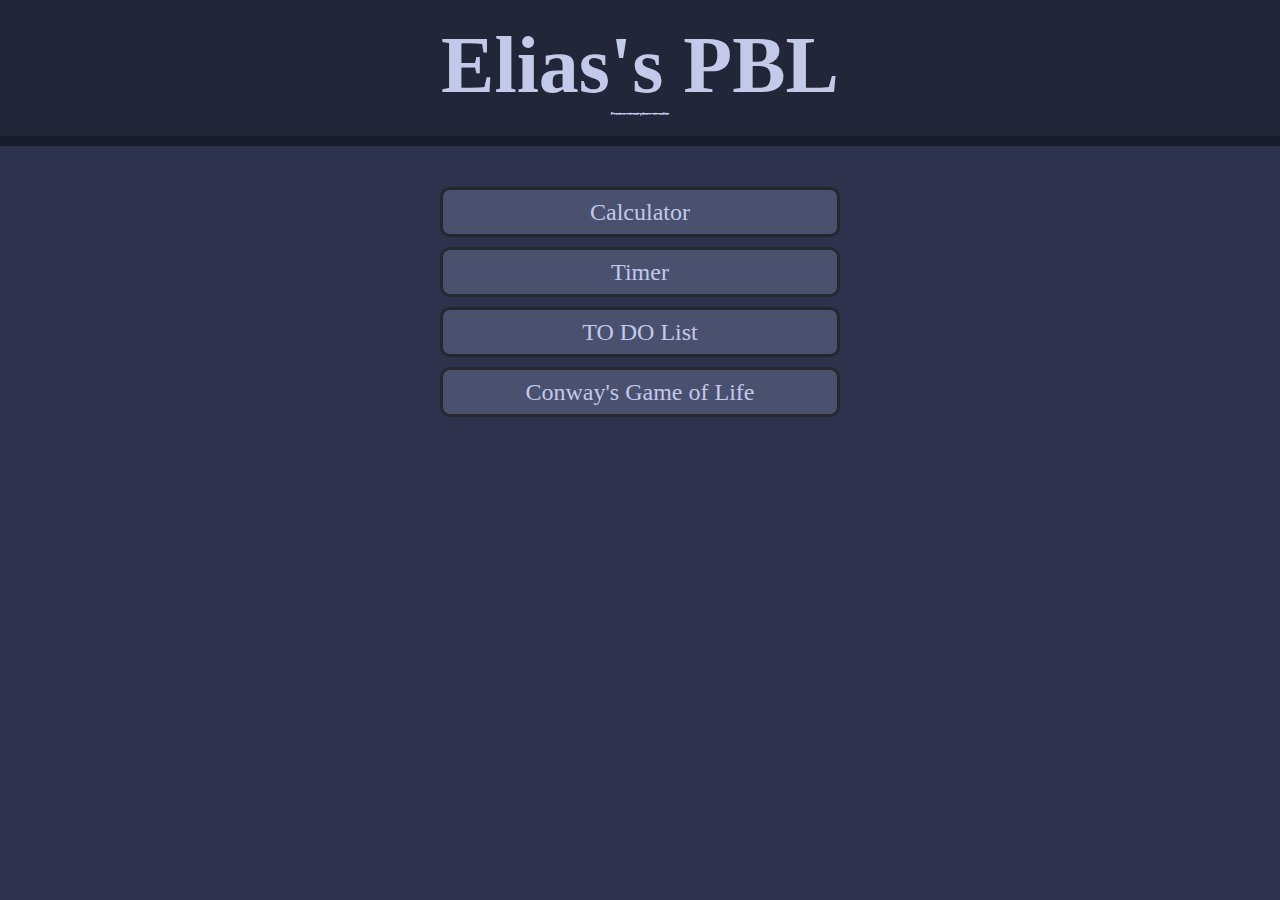
<file: index.html>
<!DOCTYPE html>
<html>

<head>
    <title> Project-Based-Learning </title>
    <link rel="stylesheet" href="main_page.css">
</head>

<body>
    <div class="main-title">
        <h1> Elias's PBL </h1>

        <h6> Pentru că-mi place să sufăr </h6>
    </div>

    <div class="button-list">
        <ul>
            <li><button id="calc-button"> Calculator </button></li>
            <li><button id="timer-button"> Timer </button></li>
            <li><button id="to-do-button"> TO DO List </button></li>
            <li><button id="conway-button"> Conway's Game of Life </button></li>

        </ul>
    </div>

    <script src="main_page.js"></script>

</body>

</html>
</file>
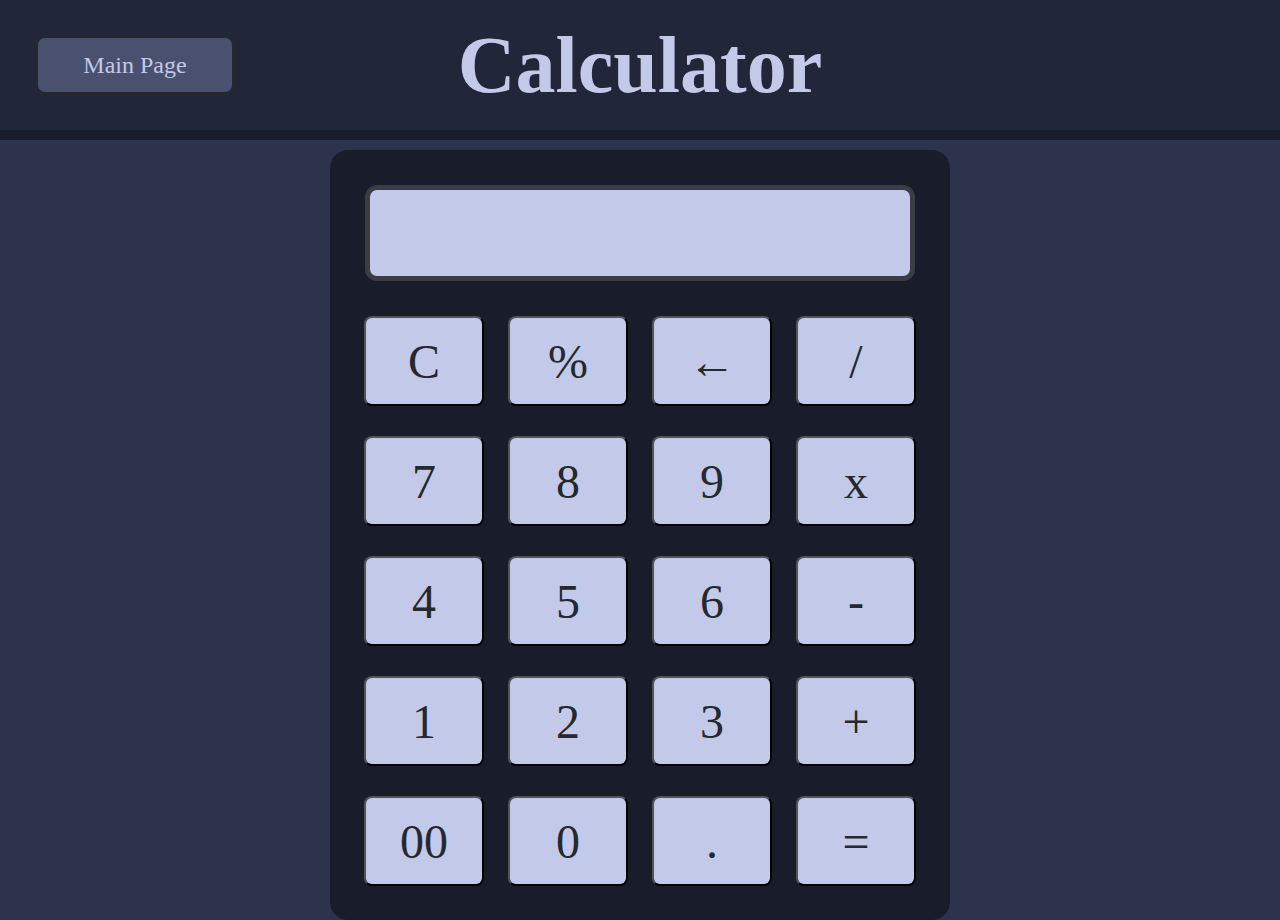
<file: calculator/calculator.html>
<!DOCTYPE html>
<html>

<head>
    <title> Calculator </title>
    <link rel="stylesheet" href="calculator.css">
</head>

<body>
    <div class="top-bar">
        <button id="back-button">Main Page</button>
        <h1>Calculator</h1>
    </div>

    <div class="main-calc">
        <input type="text" id='res'>
        <div class="btn">
            <input type="button" value='C' onclick="Clear()">
            <input type="button" value='%' onclick="Solve('%')">
            <input type="button" value='←' onclick="Back('←')">
            <input type="button" value='/' onclick="Solve('/')">
            <br>
            <input type="button" value='7' onclick="Solve('7')">
            <input type="button" value='8' onclick="Solve('8')">
            <input type="button" value='9' onclick="Solve('9')">
            <input type="button" value='x' onclick="Solve('*')">
            <br>
            <input type="button" value='4' onclick="Solve('4')">
            <input type="button" value='5' onclick="Solve('5')">
            <input type="button" value='6' onclick="Solve('6')">
            <input type="button" value='-' onclick="Solve('-')">
            <br>
            <input type="button" value='1' onclick="Solve('1')">
            <input type="button" value='2' onclick="Solve('2')">
            <input type="button" value='3' onclick="Solve('3')">
            <input type="button" value='+' onclick="Solve('+')">
            <br>
            <input type="button" value='00' onclick="Solve('00')">
            <input type="button" value='0' onclick="Solve('0')">
            <input type="button" value='.' onclick="Solve('.')">
            <input type="button" value='=' onclick="Result()">
        </div>
    </div>

    <script src="calculator.js"></script>

</body>

</html>
</file>
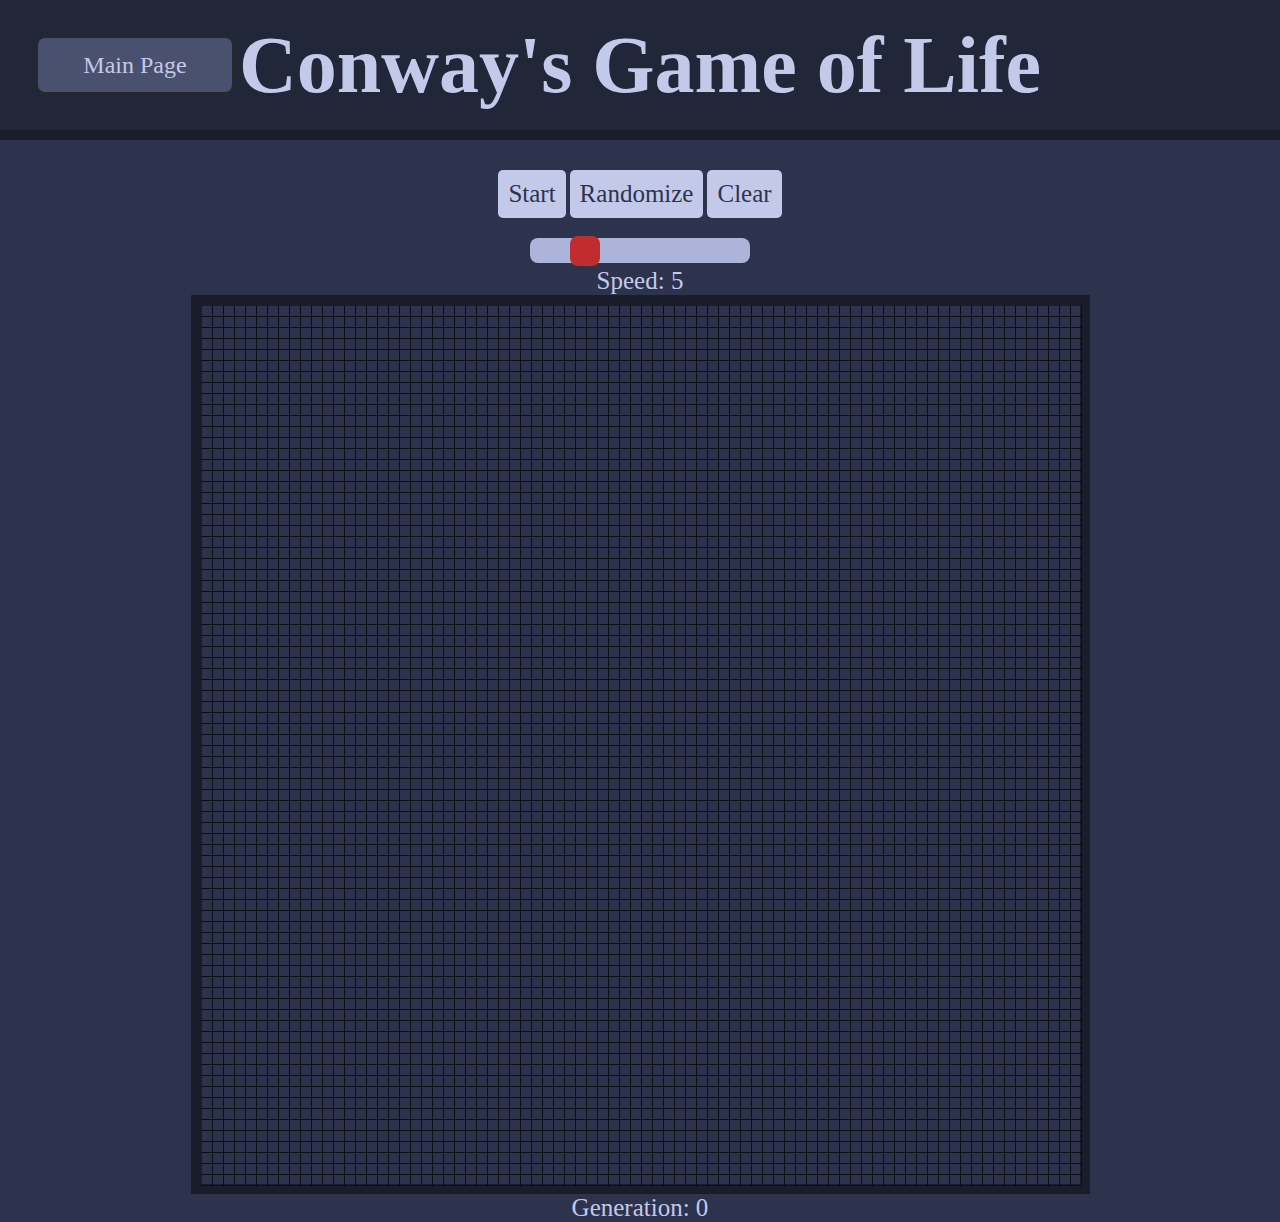
<file: conways-gol/conways-gol.html>
<!DOCTYPE html>
<html lang="en">

<head>
    <meta charset="UTF-8">
    <meta name="viewport" content="width=device-width, initial-scale=1.0">
    <title>Conway's Game of Life</title>
    <link rel="stylesheet" href="conways-gol.css">
</head>

<body>
    <div class="top-bar">
        <button id="back-button">Main Page</button>
        <h1>Conway's Game of Life</h1>
    </div>

    <div id="gol">
        <div class="controls">
            <button id="startStopButton">Start</button>
            <button id="randomizeButton">Randomize</button>
            <button id="clearButton">Clear</button>
        </div>
        <div id="slider">
            <input type="range" min="1" max="20" value="5" class="speed-slider" id="speed-range">
            <div id="slider-text">Salut :3</div>
        </div>

        <div id="grid"></div>
        <div id="generation"> Generation: 0 </div>
    </div>
    <script src="conways-gol.js"></script>
</body>

</html>
</file>
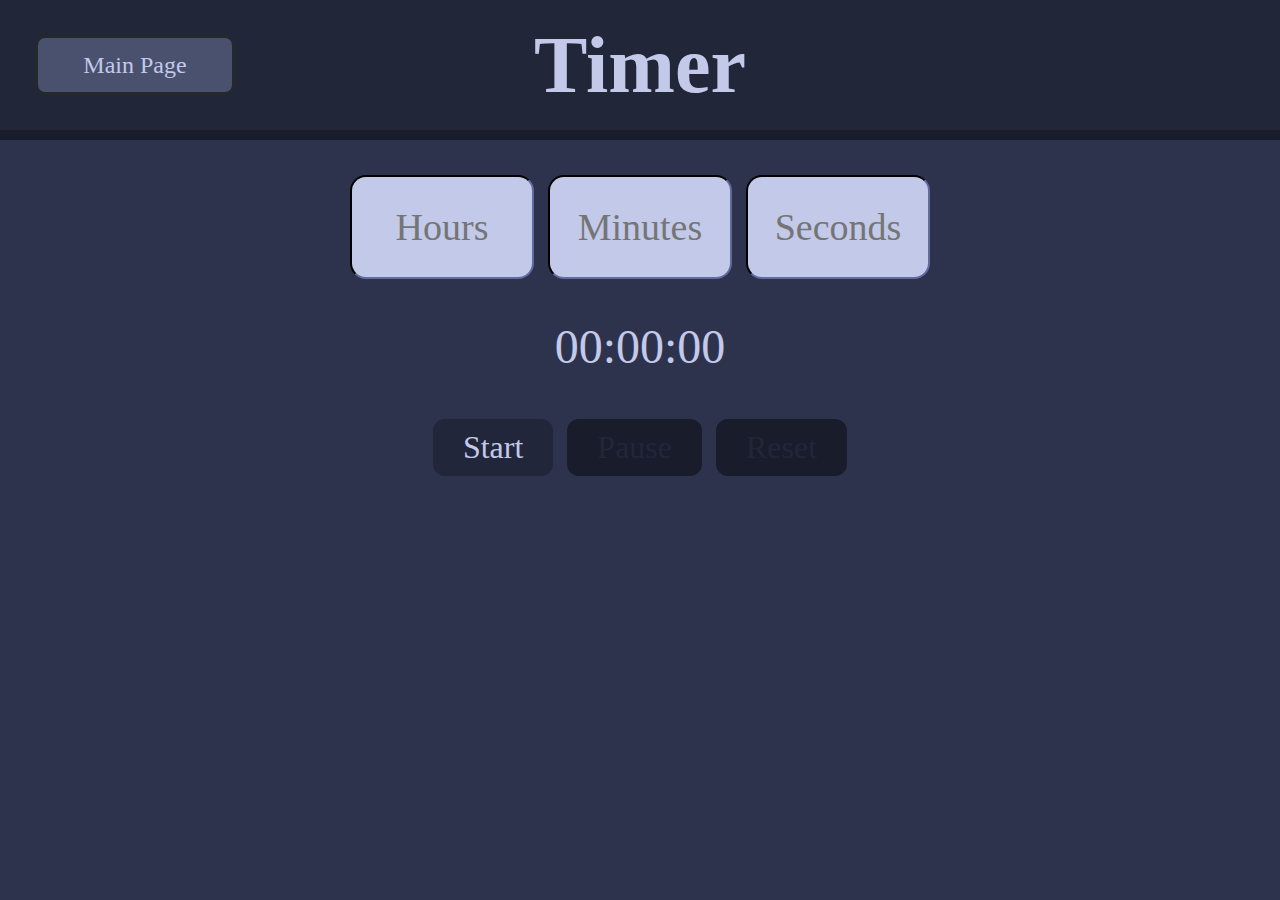
<file: timer/timer.html>
<!DOCTYPE html>

<head>
    <meta charset="UTF-8">
    <title>Timer</title>
    <link rel="stylesheet" href="timer.css">
</head>

<body>
    <div class="top-bar">
        <button id="back-button">Main Page</button>
        <h1>Timer</h1>
    </div>

    <div class="timer-container">
        <div class="timer-input">
            <input type="number" id="hours" placeholder="Hours" min="0">
            <input type="number" id="minutes" placeholder="Minutes" min="0" max="59">
            <input type="number" id="seconds" placeholder="Seconds" min="0" max="59">
        </div>

        <div class="timer-display" id="timerDisplay"> 00:00:00 </div>
        <div class="timer-controls">
            <button id="startButton">Start</button>
            <button disabled id="pauseButton">Pause</button>
            <button disabled id="resetButton">Reset</button>
        </div>
    </div>
    <script src="timer.js"></script>
</body>

</html>
</file>
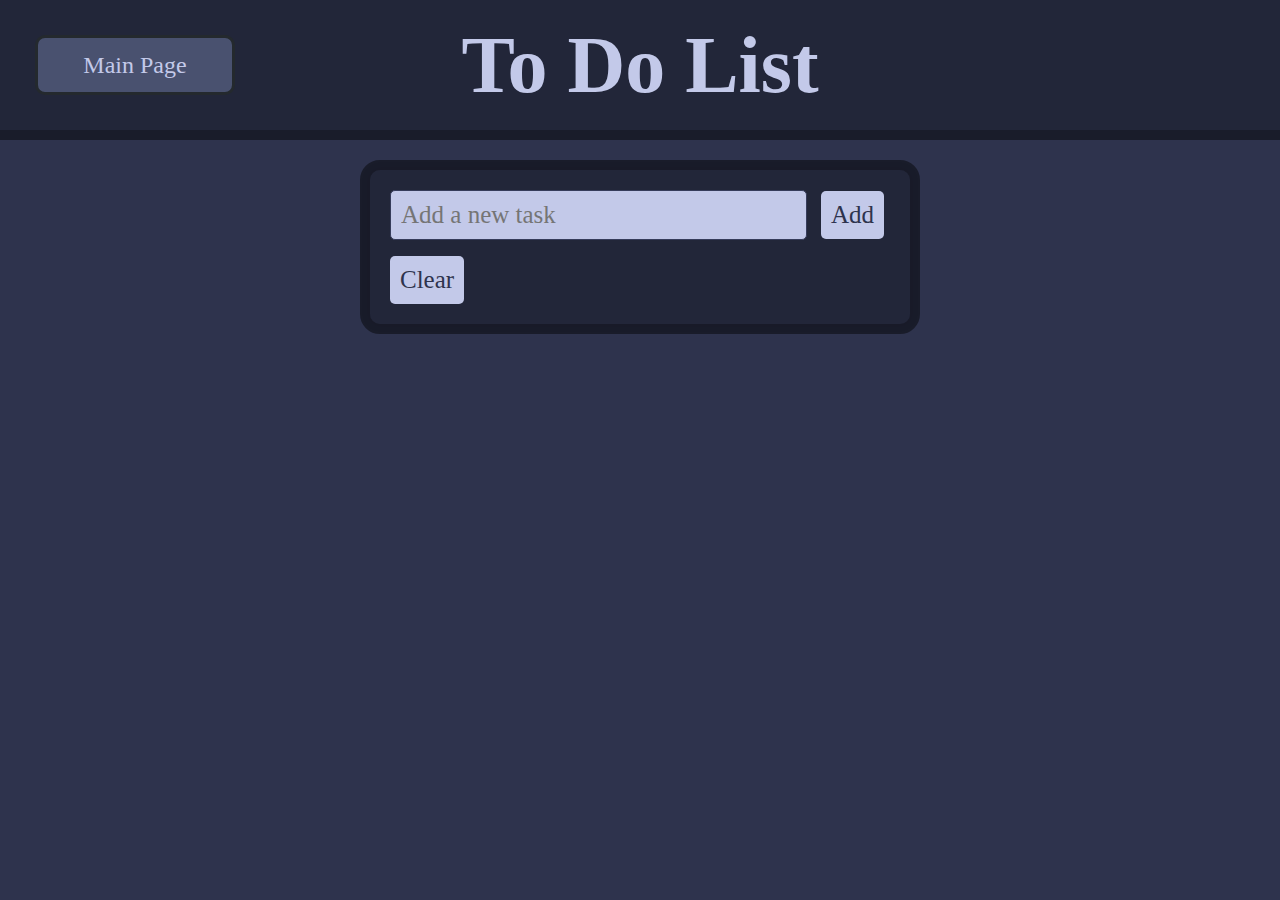
<file: to-do/to-do.html>
<!DOCTYPE html>
<html lang="en">

<head>
    <meta charset="UTF-8">
    <meta name="viewport" content="width=device-width, initial-scale=1.0">
    <title>To-Do List</title>
    <link rel="stylesheet" href="to-do.css">
</head>

<body>
    <div class="top-bar">
        <button id="back-button">Main Page</button>
        <h1>To Do List</h1>
    </div>

    <div class="container-parent">
        <div class="container">
            <input type="text" id="new-item" placeholder="Add a new task">
            <button id="add-button">Add</button>
            <ul id="todo-list"></ul>
            <div class="clear-parent"><button id="clear-button">Clear</button></div>
        </div>
    </div>
    <script src="to-do.js"></script>
</body>

</html>
</file>
<file: main_page.css>
body {
    background-color: #2E334D;
    margin: 0;
    padding: 0;
}

.main-title {
    background-color: rgba(0, 0, 0, 0.25);
    padding: 20px;

    outline-color: rgba(0, 0, 0, 0.45);
    outline-style: solid;
    outline-width: 10px;

    h1 {
        color: #C3C9E9;
        text-align: center;
        font-size: 500%;
        font-family: cursive;
        margin: 0;
    }

    h6 {
        color: #C3C9E9;
        text-align: center;
        font-family: cursive;
        text-decoration: line-through;
        font-size: 5px;
        margin: 0;
    }

    h6:hover {
        font-size: 8px;
    }
}

.button-list {
    position: relative;
    right: 20px;
    padding: 30px;

    li {
        padding: 5px;
        text-align: center;
        list-style: none;

        button {
            font-family: cursive;
            border: solid #24292E;
            border-radius: 10px;

            width: 400px;
            height: 50px;

            font-size: 150%;

            color: #C3C9E9;
            background-color: #49516F;
        }

        button:hover {
            background-color: #363C5B;

            font-size: 170%;
            width: 405px;
            height: 55px;
        }

        button:active {
            background-color: #2d324d;

            font-size: 150%;
            width: 400px;
            height: 50px;
        }
    }
}
</file>
<file: calculator/calculator.css>
* {
    font-family: cursive;
}

body {
    background-color: #2E334D;
    margin: 0;
    padding: 0;
}

.top-bar {
    background-color: rgba(0, 0, 0, 0.25);
    padding: 35px;

    outline-color: rgba(0, 0, 0, 0.45);
    outline-style: solid;
    outline-width: 10px;

    display: flex;
    align-items: center;
    justify-content: space-between;
    position: relative;

    h1 {
        flex: 1;

        color: #C3C9E9;
        text-align: center;
        font-size: 500%;
        margin: 0;

        position: absolute;
        left: 50%;
        transform: translateX(-50%);
    }

    button {
        border: solid #24292E;
        border-radius: 10px;

        width: 200px;
        height: 60px;

        font-size: 150%;

        color: #C3C9E9;
        background-color: #49516F;
    }

    button:hover {
        background-color: #363C5B;
        font-size: 170%;
    }

    button:active {

        background-color: #2d324d;
        font-size: 150%;
    }
}

.main-calc {
    display: block;
    margin-left: auto;
    margin-right: auto;
    text-align: center;
    margin-top: 20px;
    padding: 10px;

    background-color: rgba(0, 0, 0, 0.45);
    border-radius: 18px;
    height: 750px;
    width: 600px;

    input[type='text'] {
        width: 88%;
        height: 80px;

        padding: 3px 6px;
        position: relative;
        top: 5px;
        outline: none;

        font-size: 40px;
        display: flex;

        margin: auto;
        margin-top: 20px;
        margin-bottom: 20px;
        border-radius: 12px;
        border: 5px solid rgba(0, 0, 0, 0.7);
        background-color: #C3C9E9;
        color: #24292E;
        text-align: center;
    }

    .btn input[type='button'] {
        background-color: #C3C9E9;
        color: #24292E;
        font-family: fantasy;
        width: 120px;
        height: 90px;
        margin: 10px;
        margin-top: 20px;
        font-size: 300%;
        border-radius: 8px;
    }

    .btn input[type='button']:hover {
        background-color: #a6add3b7;
    }
}
</file>
<file: conways-gol/conways-gol.css>
* {
    font-family: cursive;
}

body {
    background-color: #2E334D;
    margin: 0;
    padding: 0;
}

.top-bar {
    background-color: rgba(0, 0, 0, 0.25);
    padding: 35px;
    outline-color: rgba(0, 0, 0, 0.45);
    outline-style: solid;
    outline-width: 10px;
    display: flex;
    align-items: center;
    justify-content: space-between;
    position: relative;
}

.top-bar h1 {
    flex: 1;
    color: #C3C9E9;
    text-align: center;
    font-size: 500%;
    margin: 0;
    position: absolute;
    left: 50%;
    text-wrap: nowrap;
    transform: translateX(-50%);
}

.top-bar button {
    border: solid #24292E;
    border-radius: 10px;
    width: 200px;
    height: 60px;
    font-size: 150%;
    color: #C3C9E9;
    background-color: #49516F;
}

.top-bar button:hover {
    background-color: #363C5B;
    font-size: 170%;
}

.top-bar button:active {
    background-color: #2d324d;
    font-size: 150%;
}



#gol {
    display: flex;
    flex-direction: column;
    justify-content: right;
    align-items: center;
    height: 500px;
    width: 500px;
    margin: 0 auto;
    margin-top: 40px;
}

button {
    padding: 10px;
    border: none;
    border-radius: 5px;
    font-size: 25px;
    background-color: #C3C9E9;
    color: #2E334D;
    cursor: pointer;
}

button:hover {
    background-color: #adb4da;
}

.speed-slider {
    -webkit-appearance: none;
    appearance: none;
    width: 220px;
    height: 25px;
    margin-top: 20px;
    background: #adb4da;
    border-radius: 8px;
    outline: none;
    -webkit-transition: .2s;
    transition: .2s;
}

.speed-slider:hover {
    background: #C3C9E9;
}

.speed-slider::-webkit-slider-thumb {
    -webkit-appearance: none;
    appearance: none;
    width: 30px;
    height: 30px;
    border-radius: 8px;
    background: #c12d2d;
    cursor: pointer;
}

.speed-slider::-moz-range-thumb {
    width: 25px;
    height: 25px;
    background: #c12d2d;
    cursor: pointer;
}

#slider-text {
    text-align: center;
    color: #C3C9E9;
    font-size: 25px;
}

#grid {
    display: grid;
    grid-template-columns: repeat(80, 10px);
    grid-template-rows: repeat(80, 10px);
    gap: 1px;
    border: 10px solid rgba(0, 0, 0, 0.45);
}

.cell {
    width: 10px;
    height: 10px;
    border: 1px solid rgba(0, 0, 0, 0.45);
}

.cell.alive {
    background-color: #C3C9E9;
}

#generation {
    text-align: center;
    color: #C3C9E9;
    font-size: 25px;
}
</file>
<file: timer/timer.css>
* {
    font-family: cursive;
}

body {
    background-color: #2E334D;
    margin: 0;
    padding: 0;
}

.top-bar {
    background-color: rgba(0, 0, 0, 0.25);
    padding: 35px;

    outline-color: rgba(0, 0, 0, 0.45);
    outline-style: solid;
    outline-width: 10px;

    display: flex;
    align-items: center;
    justify-content: space-between;
    position: relative;

    h1 {
        flex: 1;

        color: #C3C9E9;
        text-align: center;
        font-size: 500%;
        margin: 0;

        position: absolute;
        left: 50%;
        transform: translateX(-50%);
    }

    button {
        border: solid #24292E;
        border-radius: 10px;

        width: 200px;
        height: 60px;

        font-size: 150%;

        color: #C3C9E9;
        background-color: #49516F;
    }

    button:hover {
        background-color: #363C5B;
        font-size: 170%;
    }

    button:active {

        background-color: #2d324d;
        font-size: 150%;
    }
}

.timer-container {
    text-align: center;
    padding: 20px;
    border-radius: 8px;
}

.timer-input input {
    width: 160px;
    height: 80px;
    padding: 10px;
    margin: 5px;
    margin-top: 25px;

    font-size: 38px;
    text-align: center;
    background-color: #C3C9E9;
    color: #24292E;

    border-radius: 16px;
    border-color: #2E334D;
    outline-color: #2E334D;
}

.timer-input input::-webkit-inner-spin-button {
    -webkit-appearance: none;
    margin: 0;
}

.timer-input input[type=number] {
    -moz-appearance: textfield;
}

.timer-display {
    font-size: 48px;
    margin: 20px 0;
    margin-top: 35px;
    color: #C3C9E9;
}

.timer-controls button {
    padding: 10px 30px;
    margin: 5px;
    margin-top: 25px;
    font-size: 32px;
    border: none;
    border-radius: 12px;
    cursor: pointer;
    background-color: #22263a;
    color: #C3C9E9;
}

.timer-controls button:disabled {
    background-color: #191c2a;
    color: #22263a;
    cursor: not-allowed;
}
</file>
<file: to-do/to-do.css>
* {
    font-family: cursive;
}

body {
    background-color: #2E334D;
    margin: 0;
    padding: 0;
}

.top-bar {
    background-color: rgba(0, 0, 0, 0.25);
    padding: 35px;
    outline-color: rgba(0, 0, 0, 0.45);
    outline-style: solid;
    outline-width: 10px;
    display: flex;
    align-items: center;
    justify-content: space-between;
    position: relative;
}

.top-bar h1 {
    flex: 1;
    color: #C3C9E9;
    text-align: center;
    font-size: 500%;
    margin: 0;
    position: absolute;
    left: 50%;
    transform: translateX(-50%);
}

.top-bar button {
    border: solid #24292E;
    border-radius: 10px;
    width: 200px;
    height: 60px;
    font-size: 150%;
    color: #C3C9E9;
    background-color: #49516F;
}

.top-bar button:hover {
    background-color: #363C5B;
    font-size: 170%;
}

.top-bar button:active {
    background-color: #2d324d;
    font-size: 150%;
}

.container-parent {
    display: flex;
    justify-content: center;
    align-items: flex-start;
    height: 500px;
    width: 500;
    margin: 0;
    margin-top: 40px;
}

.container {
    background: rgba(0, 0, 0, 0.25);
    padding: 20px;
    border-radius: 10px;
    width: 500px;
    box-shadow: 0 0 10px rgba(0, 0, 0, 0.1);
    position: absolute;
    outline-color: rgba(0, 0, 0, 0.45);
    outline-style: solid;
    outline-width: 10px;
}

input {
    width: 79%;
    padding: 10px;
    margin-right: 10px;
    border: 1px solid #363C5B;
    background-color: #C3C9E9;
    color: #24292E;
    font-size: 25px;
    border-radius: 5px;
}

button {
    padding: 10px;
    border: none;
    border-radius: 5px;
    font-size: 25px;
    background-color: #C3C9E9;
    color: #2E334D;
    cursor: pointer;
}

button:hover {
    background-color: #adb4da;
}

ul {
    list-style: none;
    padding: 0;
}

li {
    display: flex;
    justify-content: space-between;
    align-items: center;
    padding: 10px;
    border: 1px solid #ddd;
    border-radius: 5px;
    margin-top: 10px;
    margin-bottom: 0;
    background-color: #C3C9E9;
    font-size: 30px;
    cursor: move;
    word-break: break-all;
    white-space: normal;
}

li .delete-button {
    background: 0;
    color: #24292E;
    border: none;
    font-size: 20px;
    padding: 5px;
    border-radius: 50%;
    cursor: pointer;
    margin-left: 20px;
    font-weight: 1000;
    font: bolder;
}

li .delete-button:hover {
    color: black;
}
</file>
